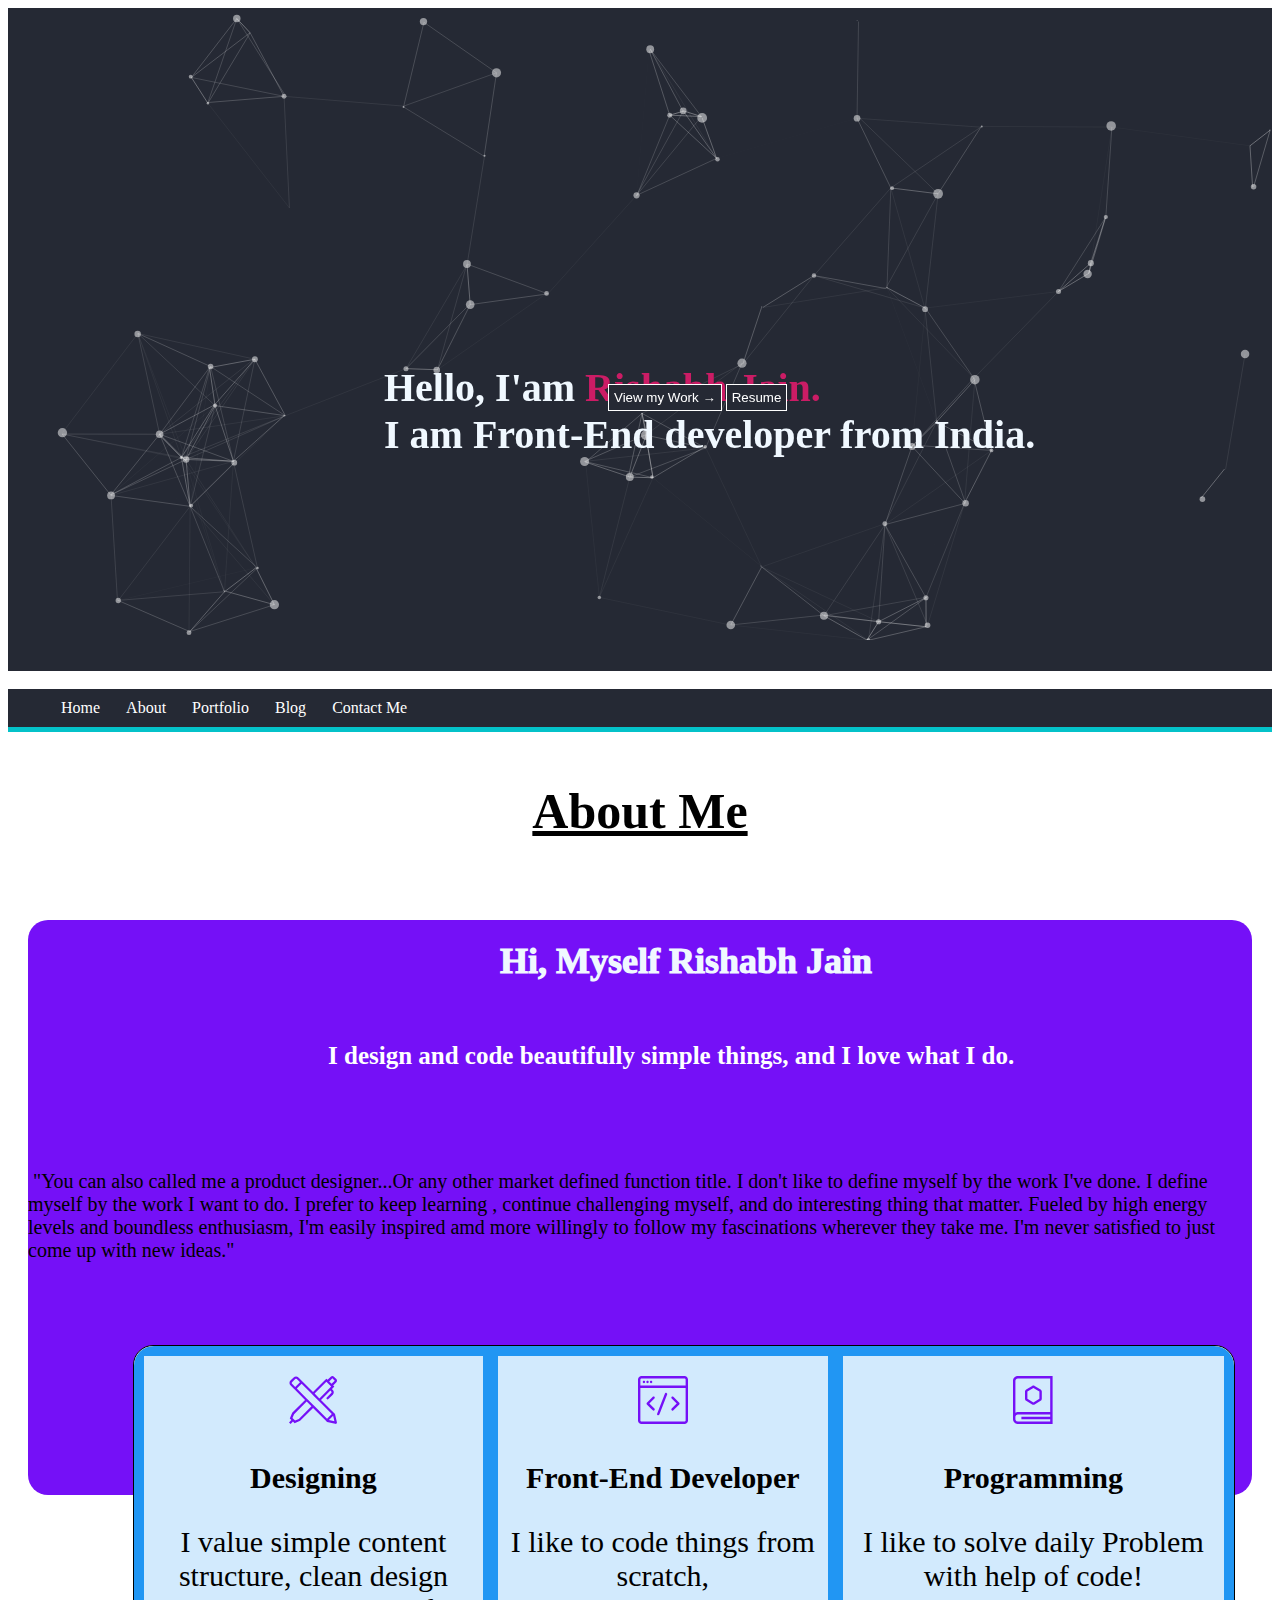
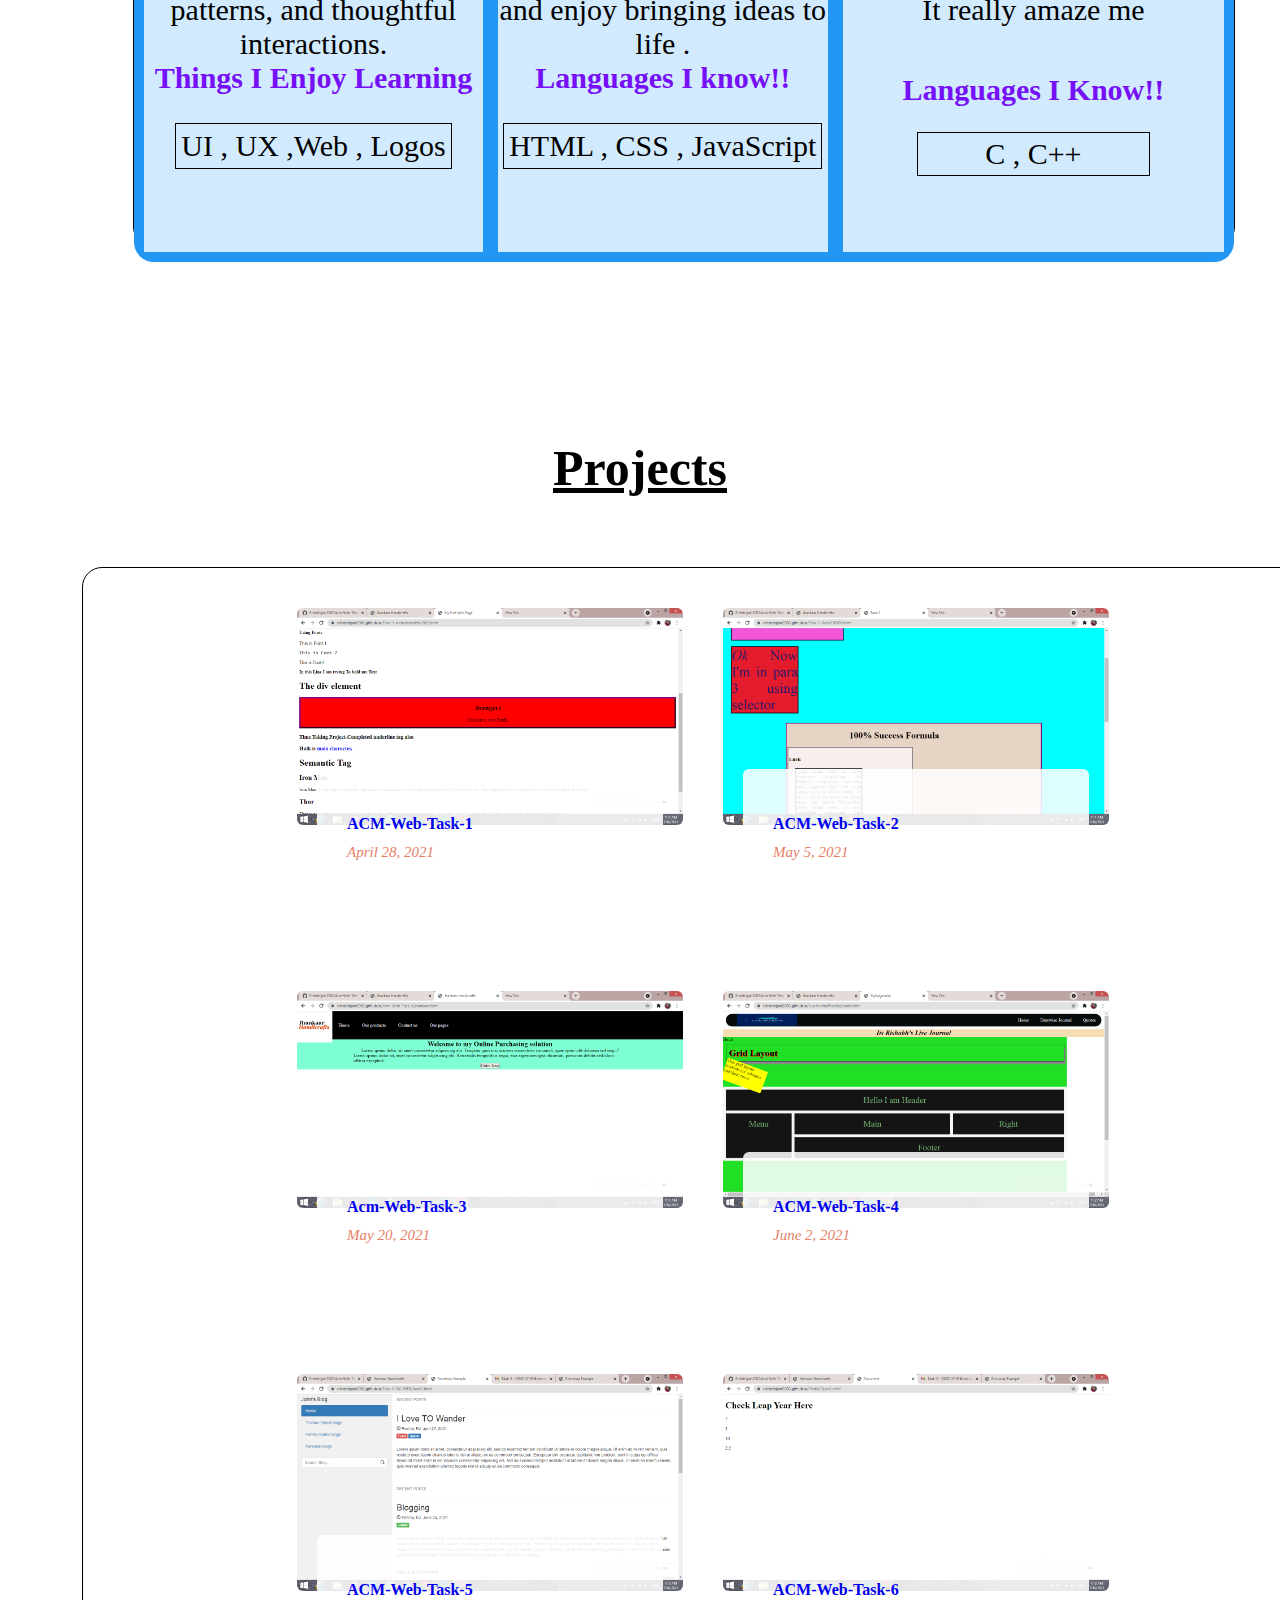
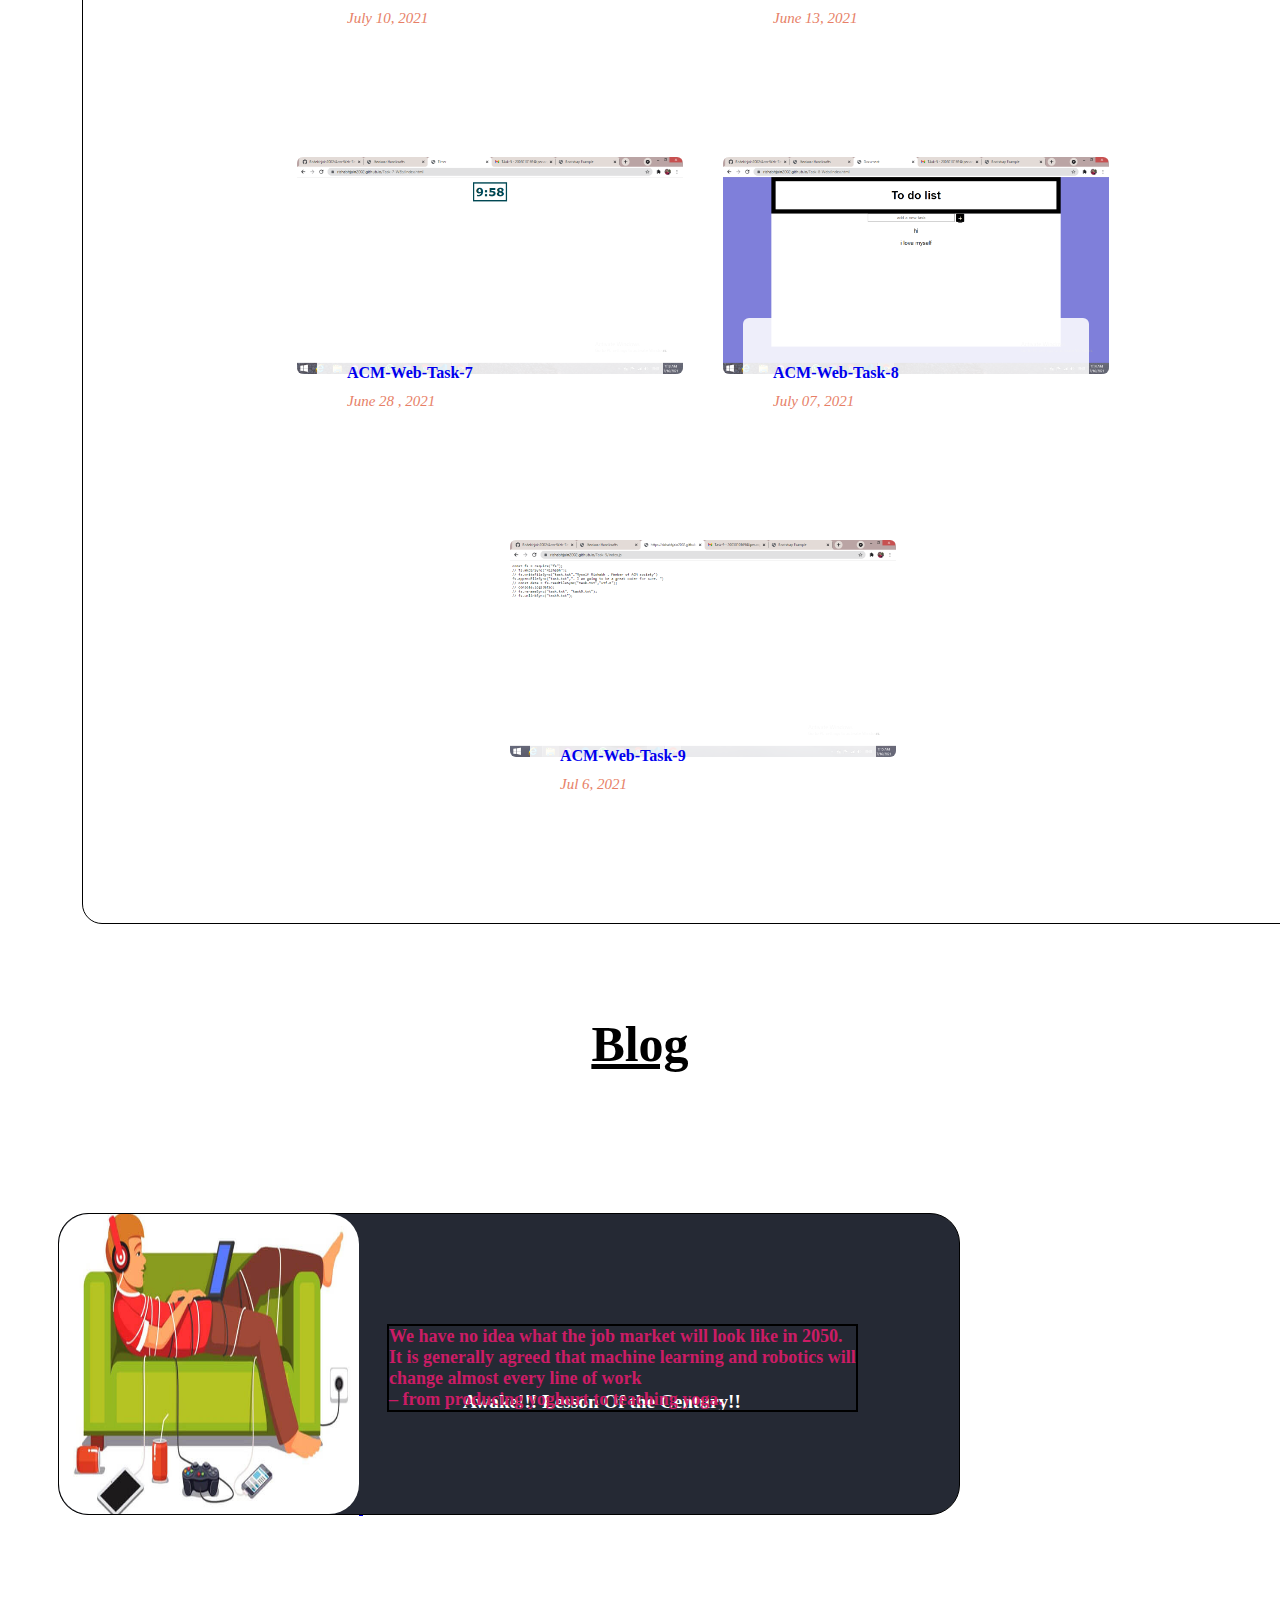
<file: index.html>
<!DOCTYPE html>
<html lang="en">

<head>
  <meta charset="UTF-8">
  <meta http-equiv="X-UA-Compatible" content="IE=edge">
  <meta name="viewport" content="width=device-width, initial-scale=1.0">
  <!-- Bootstrap CSS -->
  <link href="https://cdn.jsdelivr.net/npm/bootstrap@5.0.2/dist/css/bootstrap.min.css" rel="stylesheet"
    integrity="sha384-EVSTQN3/azprG1Anm3QDgpJLIm9Nao0Yz1ztcQTwFspd3yD65VohhpuuCOmLASjC" crossorigin="anonymous">
  <!-- Blogs link -->
  <link href="https://fonts.googleapis.com/css?family=Open+Sans" rel="stylesheet">

  <link rel="stylesheet" href="index.css">



  <title>Rishabh Jain</title>
</head>

<body>
  <header>
    <div id="particles-js">
      <script src="./particles.js"></script>
      <script src="./app.js"></script>
      <div class="home-para">
        <p> Hello, I'am <p1>Rishabh Jain.</p1><br>
          I am Front-End developer from India.</p>
        <button class="button"><a href="#navbar">View my Work <p3>&#8594</p3></a> </button>
        <a href="./Blue and Black Modern Resume.pdf" download><button class="button">Resume</button></a>

      </div>
    </div>

    <nav id="navbar">
      <ul>
        <li><a href="">Home</a></li>
        <li><a href="#about-me">About</a></li>
        <li><a href="#projects">Portfolio</a></li>
        <li><a href="#Blog">Blog</a></li>
        <li><a href="">Contact Me</a></li>
      </ul>
    </nav>
  </header>

  <div id="about-me">

    <h2>About Me</h2>
  </div>
  <div class="para">
    <p2>Hi, Myself Rishabh Jain</p2><br>
    <p5>I design and code beautifully simple things, and I love what I do.</p5><br>

    <p20>"You can also called me a product designer...Or any other market defined function title. I don't like to
      define myself by the work I've done. I define myself by the work I want to do. I prefer to keep learning ,
      continue challenging myself, and do interesting thing that matter. Fueled by high energy levels and
      boundless enthusiasm, I'm easily inspired amd more willingly to follow my fascinations wherever they take
      me. I'm never satisfied to just come up with new ideas." </p20>
  </div>
  </div>
  <div class="empty">


    <div class="grid-container">
      <div class="grid-item">
        <img src="./Images/designer.svg"><br>
        <p><b>Designing</b></p>
        <p6> I value simple content structure, clean design<br> patterns, and thoughtful interactions.</p6><br>
        <p14><b>Things I Enjoy Learning</b></p14><br>
        <p20>UI , UX ,Web , Logos</p20>
      </div>
      <div class="grid-item"><img src="./Images/frontend.svg"><br>
        <p><b>Front-End Developer</b></p>
        <p6 style="font-family: Cambria, Cochin, Georgia, Times, 'Times New Roman', serif;"> I like to code things from
          scratch,<br>and enjoy bringing ideas to life .</p6><br>
        <p8><b>Languages I know!!</b><br></p8>
        <p20>HTML , CSS , JavaScript</p20>

      </div>
      <div class="grid-item"><img src="./Images/mentor.svg"><br>
        <p><b>Programming</b></p>
        <p6>I like to solve daily Problem with help of code!<br>It really amaze me</p6><br>
        <p11><b>Languages I Know!!</b></p11><br>
        <p21>C , C++ </p21>
      </div>

    </div>
  </div>
  <div id="projects">
    <h2>Projects</h2>

    <div class="blog-posts">
      <div class="post">
        <a href="https://rishabhjain2002.github.io/Task-1-web/rishabh%20(3).html" style="text-decoration: none;"
          target="_blank">
          <img src="./Images/Task/Screenshot (221).png" alt="" class="post-img">
          <div class="post-content">
            <h3>ACM-Web-Task-1</h3>
            <span class="date">April 28, 2021</span>
          </div>
        </a>
      </div>

      <div class="post">
        <a href="https://rishabhjain2002.github.io/Task-2-Web/INDEX.html" style="text-decoration: none;">
          <img src="./Images/Task/Screenshot (222).png" alt="" class="post-img" target="_blank">
          <div class="post-content">
            <h3>ACM-Web-Task-2</h3>
            <span class="date">May 5, 2021</span>
          </div>
        </a>
      </div>

      <div class="post">
        <a href="https://rishabhjain2002.github.io/Acm-Web-Task-3/jhankaar.html" style="text-decoration: none;"
          target="_blank">
          <img src="./Images/Task/Screenshot (223).png" alt="" class="post-img">
          <div class="post-content">
            <h3>Acm-Web-Task-3</h3>
            <span class="date">May 20, 2021</span>
          </div>
        </a>
      </div>

      <div class="post">
        <a href="https://rishabhjain2002.github.io/LiveJournalPractise/code.html" style="text-decoration: none;"
          target="_blank">
          <img src="./Images/Task/Screenshot (224).png" alt="" class="post-img">
          <div class="post-content">
            <h3>ACM-Web-Task-4</h3>
            <span class="date">June 2, 2021</span>
          </div>
        </a>
      </div>

      <div class="post">
        <a href="https://rishabhjain2002.github.io/Task-5-SIG-WEB/boot1.html" style="text-decoration: none;"
          target="_blank">
          <img src="./Images/Task/Screenshot (225).png" alt="" class="post-img">
          <div class="post-content">
            <h3>ACM-Web-Task-5</h3>
            <span class="date">July 10, 2021</span>
          </div>
        </a>
      </div>
      <div class="post">
        <a href="https://rishabhjain2002.github.io/TAsk6/Ques1.html" style="text-decoration: none;" target="_blank">
          <img src="./Images/Task/Screenshot (226).png" alt="" class="post-img">
          <div class="post-content">
            <h3>ACM-Web-Task-6</h3>
            <span class="date">June 13, 2021</span>
          </div>
        </a>
      </div>
      <div class="post">
        <a href="https://rishabhjain2002.github.io/Task-7-WEb/index.html" style="text-decoration: none;"
          target="_blank">
          <img src="./Images/Task/Screenshot (227).png" alt="" class="post-img">
          <div class="post-content">
            <h3>ACM-Web-Task-7</h3>
            <span class="date">June 28 , 2021</span>
          </div>
        </a>
      </div>
      <div class="post">
        <a href="https://rishabhjain2002.github.io/Task-8-Web/index.html" style="text-decoration: none;"
          target="_blank">
          <img src="./Images/Task/Screenshot (228).png" alt="" class="post-img">
          <div class="post-content">
            <h3>ACM-Web-Task-8</h3>
            <span class="date">July 07, 2021</span>
          </div>
        </a>
      </div>
      <div class="post">
        <a href="https://rishabhjain2002.github.io/Task-9/index.js" style="text-decoration: none;" target="_blank">
          <img src="./Images/Task/Screenshot (229).png" alt="" class="post-img">
          <div class="post-content">
            <h3>ACM-Web-Task-9</h3>
            <span class="date">Jul 6, 2021</span>
          </div>
        </a>
      </div>
      <!-- <div class="post">
                    <a href="boredom.html" style="text-decoration: none;">
                    <img src="https://source.unsplash.com/random/?celebrities" alt="" class="post-img">
                    <div class="post-content">
                      <h3>ACM-Web-Task-10</h3>
                      <span class="date">July 21, 2021</span>
                      </div>
                      </a>
                  </div> -->
    </div>
  </div>
    <div id="Blog">
      <h2>Blog</h2><br>
     
      <div class="blog1">
        <a href="blog1.html"> <img src="./Images/causes-losses-and-prevention-of-technology-addiction-6.jpg"> 
        <p>Awake!!!  Lesson Of the Century!!</p>
        <p13>We have no idea what the job market will look like in 2050.<br> It is generally 
          agreed that machine learning and robotics will <br>change almost every line of work 
        <br>  – from producing yoghurt to teaching yoga.</p13>
    </div><br></a>
      <!-- <div class="blog2">
        <img src="./Images/new-Converted.gif" alt="" srcset="">
        <p>Blog_2</p>
    </div><br> -->
    <!-- hskcdjegvfedsf -->
        <!-- codepen  -->









        <!-- <div class="card" style="width: 18rem;">
        <img src="..." class="card-img-top" alt="...">
        <div class="card-body">
            <h5 class="card-title">Card title</h5>
            <p class="card-text">Some quick example text to build on the card title and make up the bulk of the
                card's content.</p>
            <a href="#" class="btn btn-primary">Go somewhere</a>
        </div> -->


        <!-- Option 1: Bootstrap Bundle with Popper -->
        <script src="https://cdn.jsdelivr.net/npm/bootstrap@5.0.2/dist/js/bootstrap.bundle.min.js"
          integrity="sha384-MrcW6ZMFYlzcLA8Nl+NtUVF0sA7MsXsP1UyJoMp4YLEuNSfAP+JcXn/tWtIaxVXM"
          crossorigin="anonymous"></script> 
</body>

</html>
</file>
<file: index.css>
html{
  scroll-behavior: smooth;
}
#particles-js{
  background-color: #252934;
}
.home-para p{
 
  position: absolute;
  color: aliceblue;
  font-weight: bold;
  font-size: 40px;
  top: 36%;
  left: 30%;

}
.home-para p1{
  color: #CB1C65;
}
.button{
  
  position: relative;
  top: -260px;
  left: 600px;
  background-color: #252934;
  border: 0ch;
  color: white;
  border: 1px solid white;
  padding: 5px ;
  
}
.button:hover{
  border-color: #04C2C9;
  background-color: #04C2C9;
}
.button a{
  color: white;
  text-decoration: none;

}
#navbar{
  background-color: #252934;

}
#navbar ul{
  overflow: auto;
  border-top:2px solid white;
  border-bottom:5px solid #04C2C9;
}
#navbar li{
  float: left;
  list-style: none;
  margin: 10px;

  
}
#navbar li a {
  padding: 3px 3px;
  text-decoration: none;
  color: white;
}
#navbar li a:hover{
  color: #CB1C65;
}
#about-me h2{
  margin-top: 50px;
  text-decoration: underline;
  font-size: 30px;
margin-bottom: 80px;
font-size: 50px;
text-align: center;
}
/* background-color: #7510F7; */
.para{
  background-color: #7510F7;
  height: 575px;
  border-radius: 20px;
  margin-left: 20px;
  margin-right: 20px;
}
.para p2{
  text-align: center;
  top: 20px;
  margin: 10px;
  position: relative;
  left: 462px;
  color: aliceblue;
  font-size: 36px;
  font-weight: 1000;
}
.para p5{
  position: relative;
  top: 80px;
  left: 300px;
  color: white;
  font-weight: 700;
  font-size: 25px;
}
.para p20{
  font-family: fantasy;
  position: relative;
  top: 180px;
  margin-left: 5px;
  font-size: 20px;
}
.empty{
  background-color: antiquewhite;
  height: 500px;
  width: 1100px;
  position: relative;
  top: -150px;
  left: 125px;
  border-radius: 20px;
  border: 1px solid black;
}
.grid-container {
  display: grid;
  grid-template-columns: auto auto auto ;
  grid-gap: 15px;
  background-color: #2196F3;
  padding: 10px;
  height: 496px;
  border-radius: 20px;
}
.grid-container > div {
  background-color: rgba(255, 255, 255, 0.8);
  text-align: center;
  padding: 20px 0;
  font-size: 30px;
}
.grid-item p20{
  border: 1px solid black;
  display: inline-block;
  margin-top: 28px;
  padding: 5px;
}
.grid-item p21{
  border: 1px solid black;
    display: inline-block;
    margin-top: 25px;
    padding: 4px;
    padding-inline: 67px;
}
.grid-item p11 b{
  display: inline-block;
  margin-top: 46px;
}
.grid-item p8, p11,p14{
color: #7510F7;
} 
#projects h2{
  margin-bottom: 70px;
  text-decoration: underline;
  font-size: 50px;
  text-align: center;
  
}
#Blog h2{
  text-align: center;
  font-size: 50px;
  position: relative;
  top: 50px;
  padding-bottom: 100px;
  text-decoration: underline;
}
.blog1 p{
  display: inline-block;
  /* justify-content: center;
  align-items: center; */
  position: relative;
  top: -106px;
  left: 100px;
  color: white;
  font-size: larger;

}
.blog1 p13{
color: #CB1C65;
position: relative;
top: -214px;
left: 328px;
display: inline-block;
border: 2px solid black;
font-size: large;
}
.blog1 p:hover{
 
color: #2196F3;
font-size: larger;

}
.blog1:hover{
  width: 1000px;
  transition: 1s;
}
.blog1{
  border-radius: 30px;
  animation-timing-function: linear;
  animation: mymove 5s infinite;
  height: 300px;
  width: 900px;
  font-weight: bold;
  border: 1px solid black;
  position: relative;
  left: 50px;
  top: 30px;
  background-color: #252934;
  
}
.blog1 img{
  height: 300px;
  width: 300px;
  border-radius: 30px;
}

.blog2 img{
  height: 300px;
  width: 300px;
  border-radius: 30px;
}




.blog2 p{
  display: inline-block;
  justify-content: center;
  align-items: center;
  position: relative;
  top: 50px;
  color: white;

}
.blog2 p:hover{
 
color: #2196F3;
font-size: larger;

}
.blog2:hover{
  flex-direction: row-reverse;
  width: 700px;
  position: relative;
  
   transition: 1s ;
   /* animation-timing-function: linear;
    animation-direction: reverse;   */

}
.blog2{
 
  /* animation: mymove 5s infinite; */
  border-radius: 30px;
  height: 300px;
  width: 500px;
  border: 1px solid black;
  position: relative;
  left: 450px;
  top: 30px;
  background-color: #252934; 
  
}




















/* Blog  */
.blog-posts{
  width: min(1200px, 100%);
  padding: 20px;
  display: flex;
  justify-content: center;
  flex-wrap: wrap;
  cursor: pointer;
  border: 1px solid black;
  position: relative;
  left: 74px;
  border-radius: 20px;
}

.post{
  width: calc(33% - 10px);
  overflow: hidden;
  padding: 20px;
}

.post-img{
  width: 100%;
  border-radius: 6px;
  transition: .3s linear;
}

.post-content{
  background-color: #ffffffdd;
  margin: 0 20px;
  padding: 30px;
  border-radius: 6px;
  transform: translateY(-60px);
  transition: .3s linear;
}

.post-content h3{
  font-size: 16px;
  margin-bottom: 10px;
}


.date{
  font-size: 15px;
  font-style: italic;
  color: #e77f67;
}

.post:hover .post-img{
  transform: translateY(20px);
}

.post:hover .post-content{
  transform: translateY(-80px);
}

@media screen and (max-width: 1200px){
  .blog-posts{
    justify-content: center;
  }
  .post{
    width: min(600px, 100%);
  }
}
</file>
